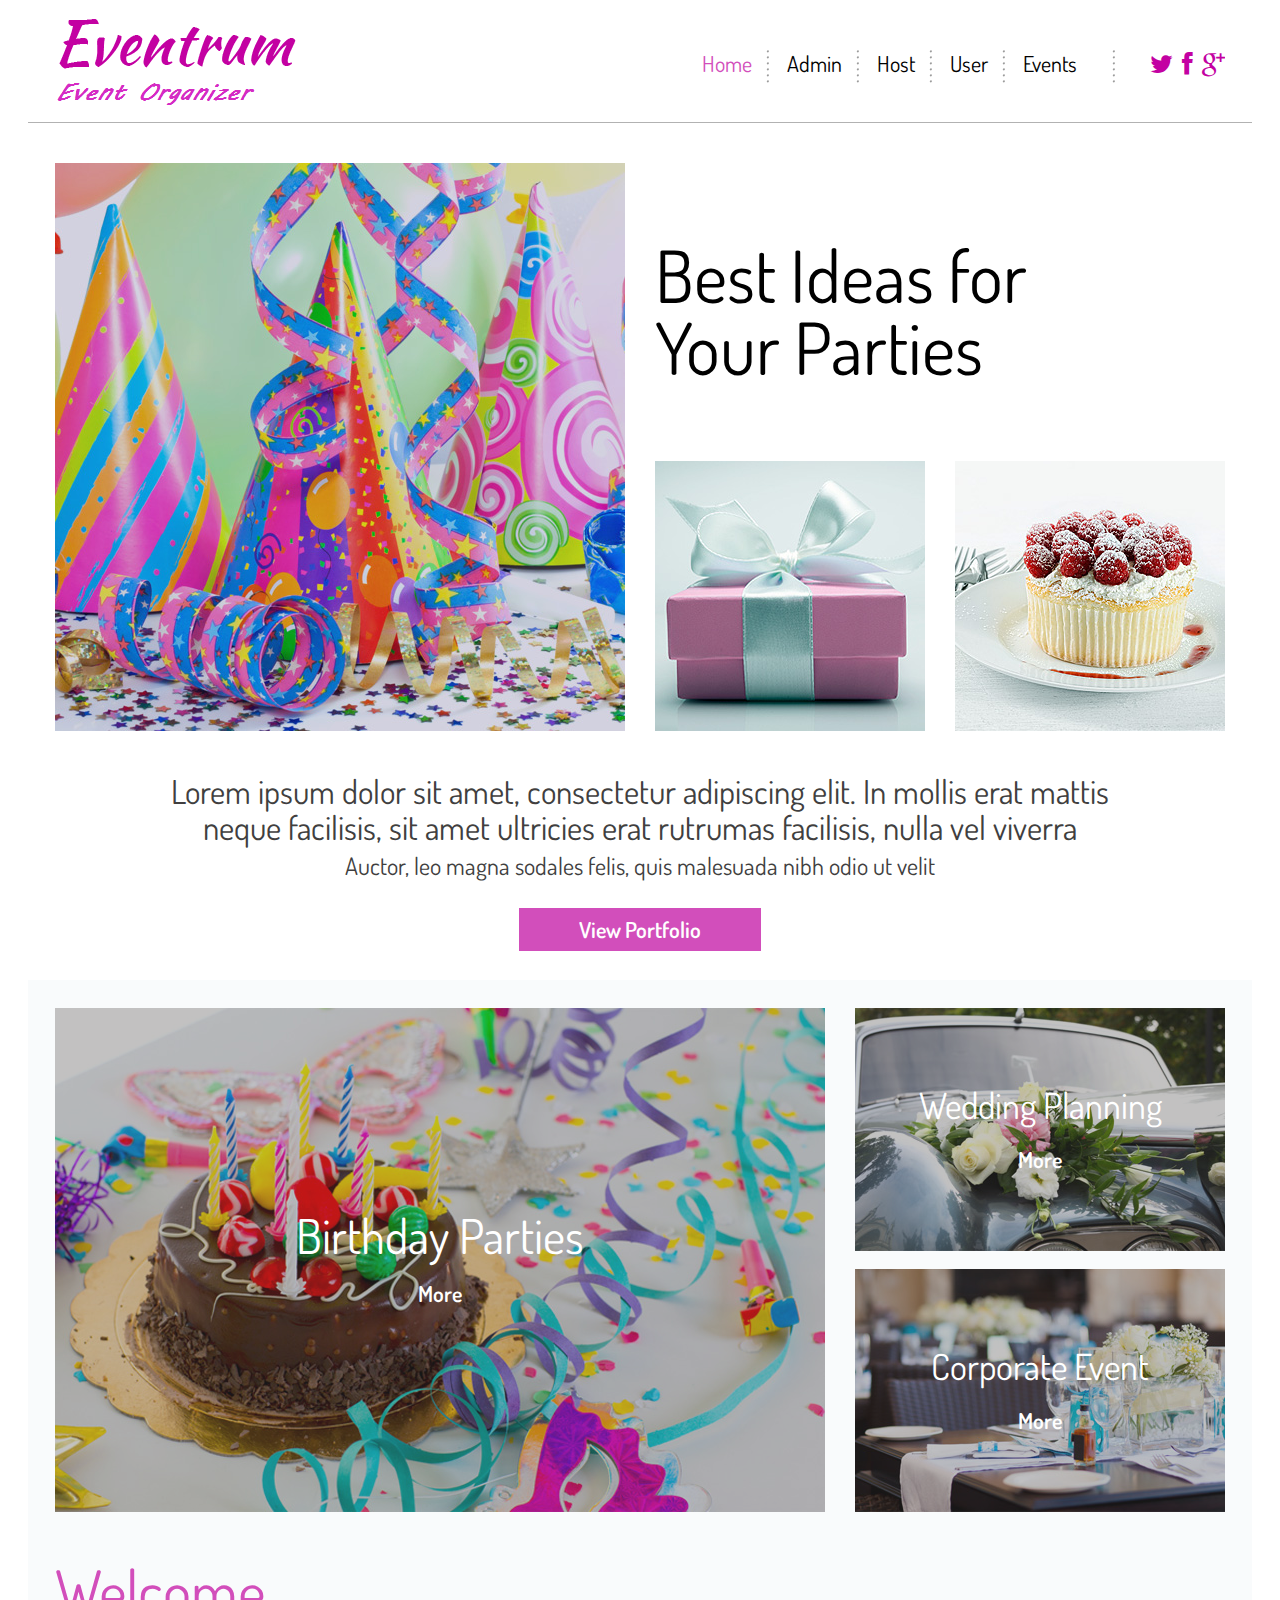
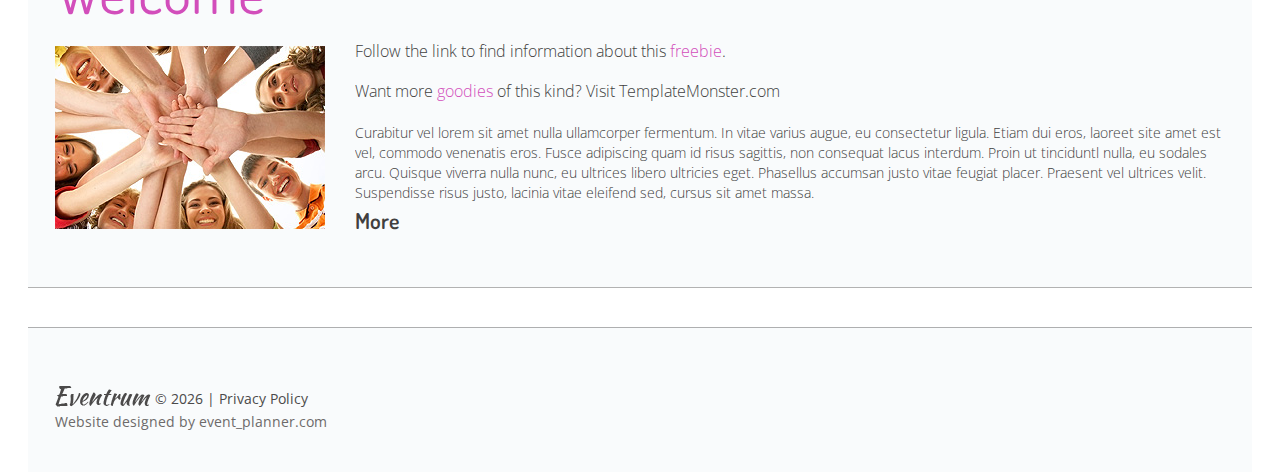
<file: Event_Organizer/WebContent/index.html>
<!DOCTYPE html>
<html lang="en">
<head>
<title>Home</title>
<meta charset="utf-8">
<meta name = "format-detection" content = "telephone=no" />
<link rel="icon" href="images/favicon.ico">
<link rel="shortcut icon" href="images/favicon.ico" />
<link rel="stylesheet" href="css/touchTouch.css">
<link rel="stylesheet" href="css/style.css">
<script src="js/jquery.js"></script>
<script src="js/jquery-migrate-1.1.1.js"></script>
<script src="js/jquery.easing.1.3.js"></script>
<script src="js/script.js"></script> 
<script src="js/superfish.js"></script>
<script src="js/jquery.equalheights.js"></script>
<script src="js/jquery.mobilemenu.js"></script>
<script src="js/tmStickUp.js"></script>
<script src="js/jquery.ui.totop.js"></script>
<script src="js/touchTouch.jquery.js"></script>
<script src="js/jquery.shuffle-images.js"></script>

<script>
  $(window).load(function(){
    $().UItoTop({ easingType: 'easeOutQuart' });
    $('.gallery .info').touchTouch();
  }); 

   $(document).ready(function(){
       $(".shuffle-me").shuffleImages({
         target: ".images > img"
       });
    });
</script>

</head>

<body class="page1" id="top">
  <div class="main">
<!--==============================
              header
=================================-->
<header>
  <div class="container">
    <div class="row">
      <div class="grid_12">
        <h1>
          <a href="index.html">
            <img src="images/logo.png" alt="Logo alt">
          </a>
        </h1>
        <div class="socials">
          <a href="#" class="fa fa-twitter"></a>
          <a href="#" class="fa fa-facebook"></a>
          <a href="#" class="fa fa-google-plus"></a>
        </div>
        <div class="navigation ">
         <nav>
            <ul class="sf-menu">
             <li  class="current"><a href="index.html">Home</a></li>
             <li><a href="Admin-login.jsp">Admin</a></li>
             <li><a href="Host-login.jsp">Host</a></li>
             <li><a href="User-login.jsp">User</a></li>
             <li><a href="Events.jsp">Events</a></li>
            
           </ul>
          </nav>
          <div class="clear"></div>
        </div>       
      </div>
    </div>
  </div>
</header>
<!--=====================
          Content
======================-->
<section id="content"><div class="ic">@ event_planner.com - , 2019!</div>
  <div class="container">
    <div class="row">
      <div class="page1_block">
        <div class="grid_6">
          <img src="images/page1_img1.jpg" alt="">
        </div>
        <div class="grid_6">
          <h2>Best Ideas for <br> Your Parties</h2>
          <div class="row">
            <div class="grid_3">
              <img src="images/page1_img2.jpg" alt="">
            </div>
            <div class="grid_3">
              <img src="images/page1_img3.jpg" alt="">
            </div>
          </div>
        </div>
      </div>
      <div class="clear"></div>
      <div class="grid_10 preffix_1">
        <div class="block1">
          <div class="block1_title">
            Lorem ipsum dolor sit amet, consectetur adipiscing elit. In mollis erat mattis neque facilisis, sit amet ultricies erat rutrumas facilisis, nulla vel viverra 
            <span>Auctor, leo magna sodales felis, quis malesuada nibh odio ut velit</span>
          </div>
          <a href="#" class="btn">View Portfolio</a>
        </div>
      </div>
      
    </div>
  </div>
  <div class="shuffle-group">
    <div class="container">
      <div class="row">
        <div class="grid_8">
           <div data-si-mousemove-trigger="100" class="shuffle-me">
            <a href="#" class="info"><div class="shuffle_title">Birthday Parties <span>More</span></div></a>
            <div class="images">
              <img src="images/page1_img4.jpg" alt="">
              <img src="images/shuffle_1.jpg" alt="">
              <img src="images/shuffle_2.jpg" alt="">
            </div></div>
        </div>
        <div class="grid_4">
           <div data-si-mousemove-trigger="100" class="shuffle-me shuff__1">
            <a href="#" class="info"><div class="shuffle_title">Wedding Planning <span>More</span></div></a>
            <div class="images">
              <img src="images/page1_img5.jpg" alt="">
              <img src="images/shuffle_3.jpg" alt="">
              <img src="images/shuffle_4.jpg" alt="">
            </div></div>
             <div data-si-mousemove-trigger="100" class="shuffle-me shuff__1">
            <a href="#" class="info"><div class="shuffle_title">Corporate Event <span>More</span></div></a>
            <div class="images">
              <img src="images/page1_img6.jpg" alt="">
              <img src="images/shuffle_5.jpg" alt="">
              <img src="images/shuffle_6.jpg" alt="">
            </div></div>
        </div>
        <div class="grid_12">
          <h3>Welcome</h3>
          <img src="images/page1_img7.jpg" alt="" class="img_inner fleft">
          <div class="extra_wrapper">
            <p class="text1">Follow the link to find information about this <a href="http://blog.templatemonster.com/free-website-templates/" class="color1"  rel="nofollow">freebie</a>. </p>
            <p class="text1 offset__1">Want more <a href="http://www.templatemonster.com/category/event-planner-wordpress-themes/" rel="nofollow" class="color1">goodies</a> of this kind? Visit TemplateMonster.com</p>
            Curabitur vel lorem sit amet nulla ullamcorper fermentum. In vitae varius augue, eu consectetur ligula. Etiam dui eros, laoreet site amet est vel, commodo venenatis eros. Fusce adipiscing quam id risus sagittis, non consequat lacus interdum. Proin ut tinciduntl nulla, eu sodales arcu. Quisque viverra nulla nunc, eu ultrices libero ultricies eget. Phasellus accumsan justo vitae feugiat  placer. Praesent vel ultrices velit. Suspendisse risus justo, lacinia vitae eleifend sed, cursus sit amet massa. <br> <a href="#" class="link1">More</a>
          </div>
        </div>
      </div>
    </div>
  </div>  
 </section>

<!--==============================
              footer
=================================-->
<footer id="footer">
  <div class="container">
    <div class="row">
      <div class="grid_12"> 
        <div class="copyright"><a href="#" class="f_logo"><img src="images/f_logo.png" alt=""></a> &copy; <span id="copyright-year"></span> | <a href="#">Privacy Policy</a>
          <div class="sub_copyright">
            Website designed by <a href="" rel="nofollow">event_planner.com</a>
          </div>
        </div>
      </div>
    </div>

  </div>  
</footer>
<a href="#" id="toTop" class="fa fa-chevron-up"></a>
</div>
</body>

</html>
</file>
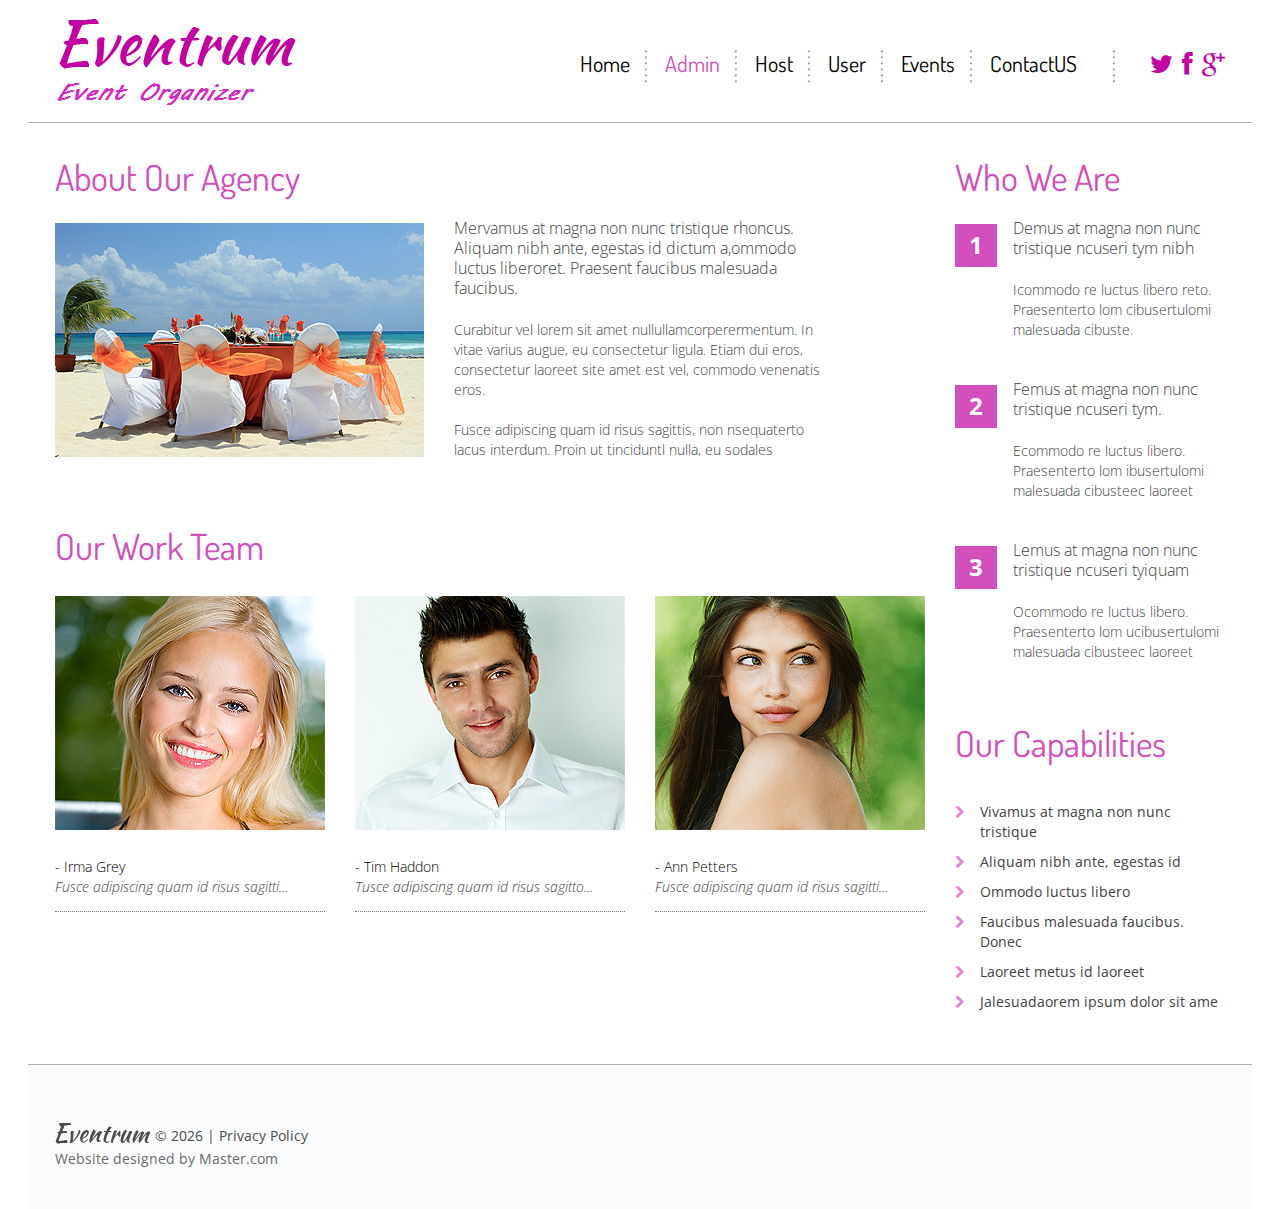
<file: Event_Organizer/WebContent/about.html>
<!DOCTYPE html>
<html lang="en">
<head>
<title>About</title>
<meta charset="utf-8">
<meta name = "format-detection" content = "telephone=no" />
<link rel="icon" href="images/favicon.ico">
<link rel="shortcut icon" href="images/favicon.ico" />
<link rel="stylesheet" href="css/style.css">
<script src="js/jquery.js"></script>
<script src="js/jquery-migrate-1.1.1.js"></script>
<script src="js/jquery.easing.1.3.js"></script>
<script src="js/script.js"></script> 
<script src="js/superfish.js"></script>
<script src="js/jquery.equalheights.js"></script>
<script src="js/jquery.mobilemenu.js"></script>
<script src="js/tmStickUp.js"></script>
<script src="js/jquery.ui.totop.js"></script>

<script>
  $(window).load(function(){
    $().UItoTop({ easingType: 'easeOutQuart' });
  }); 
</script>

</head>

<body>
  <div class="main">
<!--==============================
              header
=================================-->
<header>
  <div class="container">
    <div class="row">
      <div class="grid_12">
        <h1>
          <a href="index.html">
            <img src="images/logo.png" alt="Logo alt">
          </a>
        </h1>
        <div class="socials">
          <a href="#" class="fa fa-twitter"></a>
          <a href="#" class="fa fa-facebook"></a>
          <a href="#" class="fa fa-google-plus"></a>
        </div>
        <div class="navigation ">
          <nav>
            <ul class="sf-menu">
             <li><a href="index.html">Home</a></li>
             <li class="current"><a href="Admin-login.jsp">Admin</a></li>
             <li><a href="Host-login.jsp">Host</a></li>
             <li><a href="User-login.jsp">User</a></li>
             <li><a href="Events.jsp">Events</a></li>
              <li><a href="contacts.html">ContactUS</a></li>
           </ul>
          </nav>
          <div class="clear"></div>
        </div>       
      </div>
    </div>
  </div>
</header>
<!--=====================
          Content
======================-->
<section id="content"><div class="ic">More Website Templates @ Master.com - July 14, 2014!</div>
  <div class="container">
    <div class="row">
      <div class="grid_9">
        <h4>About Our Agency</h4>
        <div class="row">
          <div class="grid_8">
            <img src="images/page2_img.jpg" alt="" class="img_inner fleft">
            <div class="extra_wrapper">
              <p class="text1 offset__1">Mervamus at magna non nunc tristique rhoncus. Aliquam nibh ante, egestas id dictum a,ommodo luctus liberoret. Praesent faucibus malesuada faucibus. </p>
              <p>Curabitur vel lorem sit amet nullullamcorperermentum. In vitae varius augue, eu consectetur ligula. Etiam dui eros, consectetur laoreet site amet est vel, commodo venenatis eros. </p>
              Fusce adipiscing quam id risus sagittis, non nsequaterto lacus interdum. Proin ut tinciduntl nulla, eu sodales 
            </div>
            <div class="clear"></div>
          </div>
        </div>
        <h4 class="head__1">Our Work Team</h4>
        <div class="row">
          <div class="grid_3">
            <div class="block2">
              <div class="maxheight">
                <img src="images/page2_img1.jpg" alt="" class="img_inner">
                <div class="color2">- Irma Grey</div>
                <em class="italic">Fusce adipiscing quam id risus sagitti...</em>
              </div>
            </div>
          </div>
          <div class="grid_3">
            <div class="block2">
              <div class="maxheight">
                <img src="images/page2_img2.jpg" alt="" class="img_inner">
                <div class="color2">- Tim Haddon</div>
                <em class="italic">Tusce adipiscing quam id risus sagitto...</em>
              </div>
            </div>
          </div>
          <div class="grid_3">
            <div class="block2">
              <div class="maxheight">
                <img src="images/page2_img3.jpg" alt="" class="img_inner">
                <div class="color2">- Ann Petters</div>
                <em class="italic">Fusce adipiscing quam id risus sagitti...</em>
              </div>
            </div>
          </div>
        </div>
      </div>
      <div class="grid_3">
        <h4>Who We Are</h4>
        <ul class="list">
          <li>
            <div class="count">1</div>
            <div class="extra_wrapper">
            <p class="text1 offset__1"><a href="#">Demus at magna non nunc tristique ncuseri tym nibh </a></p>
            Icommodo re luctus libero reto. Praesenterto lom cibusertulomi malesuada cibuste. </div>
          </li>
          <li>
            <div class="count">2</div>
            <div class="extra_wrapper">
            <p class="text1 offset__1"><a href="#">Femus at magna non nunc tristique ncuseri tym. </a></p>
            Ecommodo re luctus libero. Praesenterto lom ibusertulomi malesuada cibusteec laoreet </div>
          </li>
          <li>
            <div class="count">3</div>
            <div class="extra_wrapper">
            <p class="text1 offset__1"><a href="#">Lemus at magna non nunc tristique ncuseri tyiquam  </a></p>
            Ocommodo re luctus libero. Praesenterto lom ucibusertulomi malesuada cibusteec laoreet </div>
          </li>
        </ul>
        <h4>Our Capabilities</h4>
        <ul class="list1">
          <li><a href="#">Vivamus at magna non nunc tristique </a></li>
          <li><a href="#">Aliquam nibh ante, egestas id</a></li>
          <li><a href="#">Ommodo luctus libero</a></li>
          <li><a href="#">Faucibus malesuada faucibus. Donec </a></li>
          <li><a href="#">Laoreet metus id laoreet</a></li>
          <li><a href="#">Jalesuadaorem ipsum dolor sit ame</a></li>
        </ul>
      </div>
    </div>
  </div>
</section>

<!--==============================
              footer
=================================-->
<footer id="footer">
  <div class="container">
    <div class="row">
      <div class="grid_12"> 
        <div class="copyright"><a href="#" class="f_logo"><img src="images/f_logo.png" alt=""></a> &copy; <span id="copyright-year"></span> | <a href="#">Privacy Policy</a>
          <div class="sub_copyright">
            Website designed by <a href="" rel="nofollow">Master.com</a>
          </div>
        </div>
      </div>
    </div>

  </div>  
</footer>
<a href="#" id="toTop" class="fa fa-chevron-up"></a>
</div>
</body>

</html>
</file>
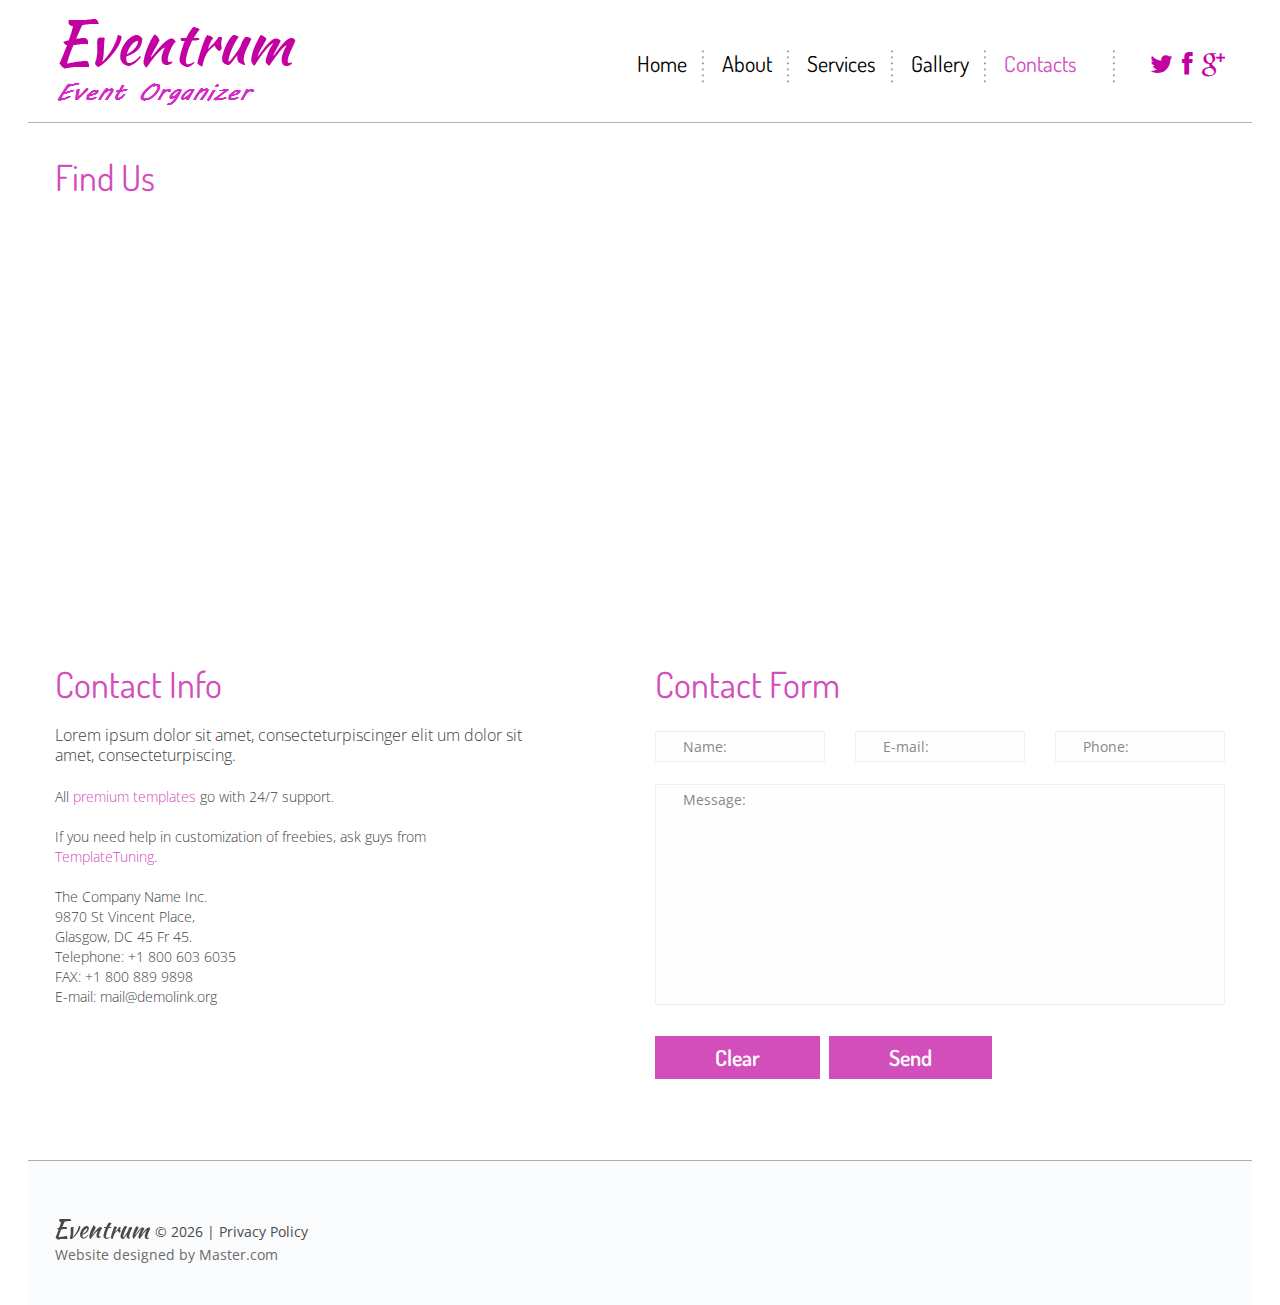
<file: Event_Organizer/WebContent/contacts.html>
<!DOCTYPE html>
<html lang="en">
<head>
<title>Contacts</title>
<meta charset="utf-8">
<meta name = "format-detection" content = "telephone=no" />
<link rel="icon" href="images/favicon.ico">
<link rel="shortcut icon" href="images/favicon.ico" />
<link rel="stylesheet" href="css/contact-form.css">
<link rel="stylesheet" href="css/style.css">
<script src="js/jquery.js"></script>
<script src="js/jquery-migrate-1.1.1.js"></script>
<script src="js/jquery.easing.1.3.js"></script>
<script src="js/script.js"></script> 
<script src="js/superfish.js"></script>
<script src="js/jquery.equalheights.js"></script>
<script src="js/jquery.mobilemenu.js"></script>
<script src="js/tmStickUp.js"></script>
<script src="js/TMForm.js"></script>
<script src="js/modal.js"></script>
<script src="js/jquery.ui.totop.js"></script>
<script>
  $(window).load(function(){
    $().UItoTop({ easingType: 'easeOutQuart' });
  }); 
</script>

</head>

<body>
  <div class="main">
<!--==============================
              header
=================================-->
<header>
  <div class="container">
    <div class="row">
      <div class="grid_12">
        <h1>
          <a href="index.html">
            <img src="images/logo.png" alt="Logo alt">
          </a>
        </h1>
        <div class="socials">
          <a href="#" class="fa fa-twitter"></a>
          <a href="#" class="fa fa-facebook"></a>
          <a href="#" class="fa fa-google-plus"></a>
        </div>
        <div class="navigation ">
          <nav>
            <ul class="sf-menu">
             <li><a href="index.html">Home</a></li>
             <li><a href="about.html">About</a></li>
             <li><a href="services.html">Services</a></li>
             <li><a href="gallery.html">Gallery</a></li>
             <li class="current"><a href="contacts.html">Contacts</a></li>
           </ul>
          </nav>
          <div class="clear"></div>
        </div>       
      </div>
    </div>
  </div>
</header>
<!--=====================
          Content
======================-->
<section id="content"><div class="ic">More Website Templates @ TemplateMonster.com - July 14, 2014!</div>
  <div class="container">
    <div class="row">
      <div class="grid_12">
        <h4>Find Us</h4>
        <div class="map">
          <figure class="">
            <iframe src="https://www.google.com/maps/embed?pb=!1m14!1m12!1m3!1d24214.807650104907!2d-73.94846048422478!3d40.65521573400813!2m3!1f0!2f0!3f0!3m2!1i1024!2i768!4f13.1!5e0!3m2!1sen!2sus!4v1395650655094" style="border:0"></iframe>
          </figure>
        </div>
      </div>
      <div class="clear"></div>
      <div class="grid_5">
        <h4>Contact Info</h4>
        <p class="text1 offset__1">Lorem ipsum dolor sit amet, consecteturpiscinger elit um dolor sit amet, consecteturpiscing.</p>
        <p>All <a href="http://www.templatemonster.com/" class="color1" rel="nofollow">premium templates</a> go with 24/7 support. </p>
        <p>If you need help in customization of freebies, ask guys from <a href="http://www.templatetuning.com/" class="color1" rel="nofollow">TemplateTuning</a>.</p>
        The Company Name Inc. <br>
        9870 St Vincent Place,<br>
        Glasgow, DC 45 Fr 45.<br>
        Telephone: +1 800 603 6035<br>
        FAX: +1 800 889 9898<br>
        E-mail: <a href="#">mail@demolink.org</a>
      </div>
      <div class="grid_6 preffix_1">
        <h4>Contact Form</h4>
        <form id="contact-form">
          <div class="contact-form-loader"></div>
          <fieldset>
            <label class="name">
              <input type="text" name="name" placeholder="Name:" value="" data-constraints="@Required @JustLetters"  />
              <span class="empty-message">*This field is required.</span>
              <span class="error-message">*This is not a valid name.</span>
            </label>
           
            <label class="email">
              <input type="text" name="email" placeholder="E-mail:" value="" data-constraints="@Required @Email" />
              <span class="empty-message">*This field is required.</span>
              <span class="error-message">*This is not a valid email.</span>
            </label>
            <label class="phone">
              <input type="text" name="phone" placeholder="Phone:" value="" data-constraints="@Required @JustNumbers" />
              <span class="empty-message">*This field is required.</span>
              <span class="error-message">*This is not a valid phone.</span>
            </label>
           
            <label class="message">
              <textarea name="message" placeholder="Message:" data-constraints='@Required @Length(min=20,max=999999)'></textarea>
              <span class="empty-message">*This field is required.</span>
              <span class="error-message">*The message is too short.</span>
            </label>
            <div>
              <a href="#" class="btn" data-type="reset">Clear</a>
              <a href="#" class="btn" data-type="submit">Send</a>
            </div>
          </fieldset> 
          <div class="modal fade response-message">
            <div class="modal-dialog">
              <div class="modal-content">
                <div class="modal-header">
                  <button type="button" class="close" data-dismiss="modal" aria-hidden="true">&times;</button>
                  <h4 class="modal-title">Modal title</h4>
                </div>
                <div class="modal-body">
                  You message has been sent! We will be in touch soon.
                </div>      
              </div>
            </div>
          </div>
        </form>
      </div>
    </div>
  </div>
</section>

<!--==============================
              footer
=================================-->
<footer id="footer">
  <div class="container">
    <div class="row">
      <div class="grid_12"> 
        <div class="copyright"><a href="#" class="f_logo"><img src="images/f_logo.png" alt=""></a> &copy; <span id="copyright-year"></span> | <a href="#">Privacy Policy</a>
          <div class="sub_copyright">
            Website designed by <a href="" rel="nofollow">Master.com</a>
          </div>
        </div>
      </div>
    </div>

  </div>  
</footer>
<a href="#" id="toTop" class="fa fa-chevron-up"></a>
</div>
</body>

</html>
</file>
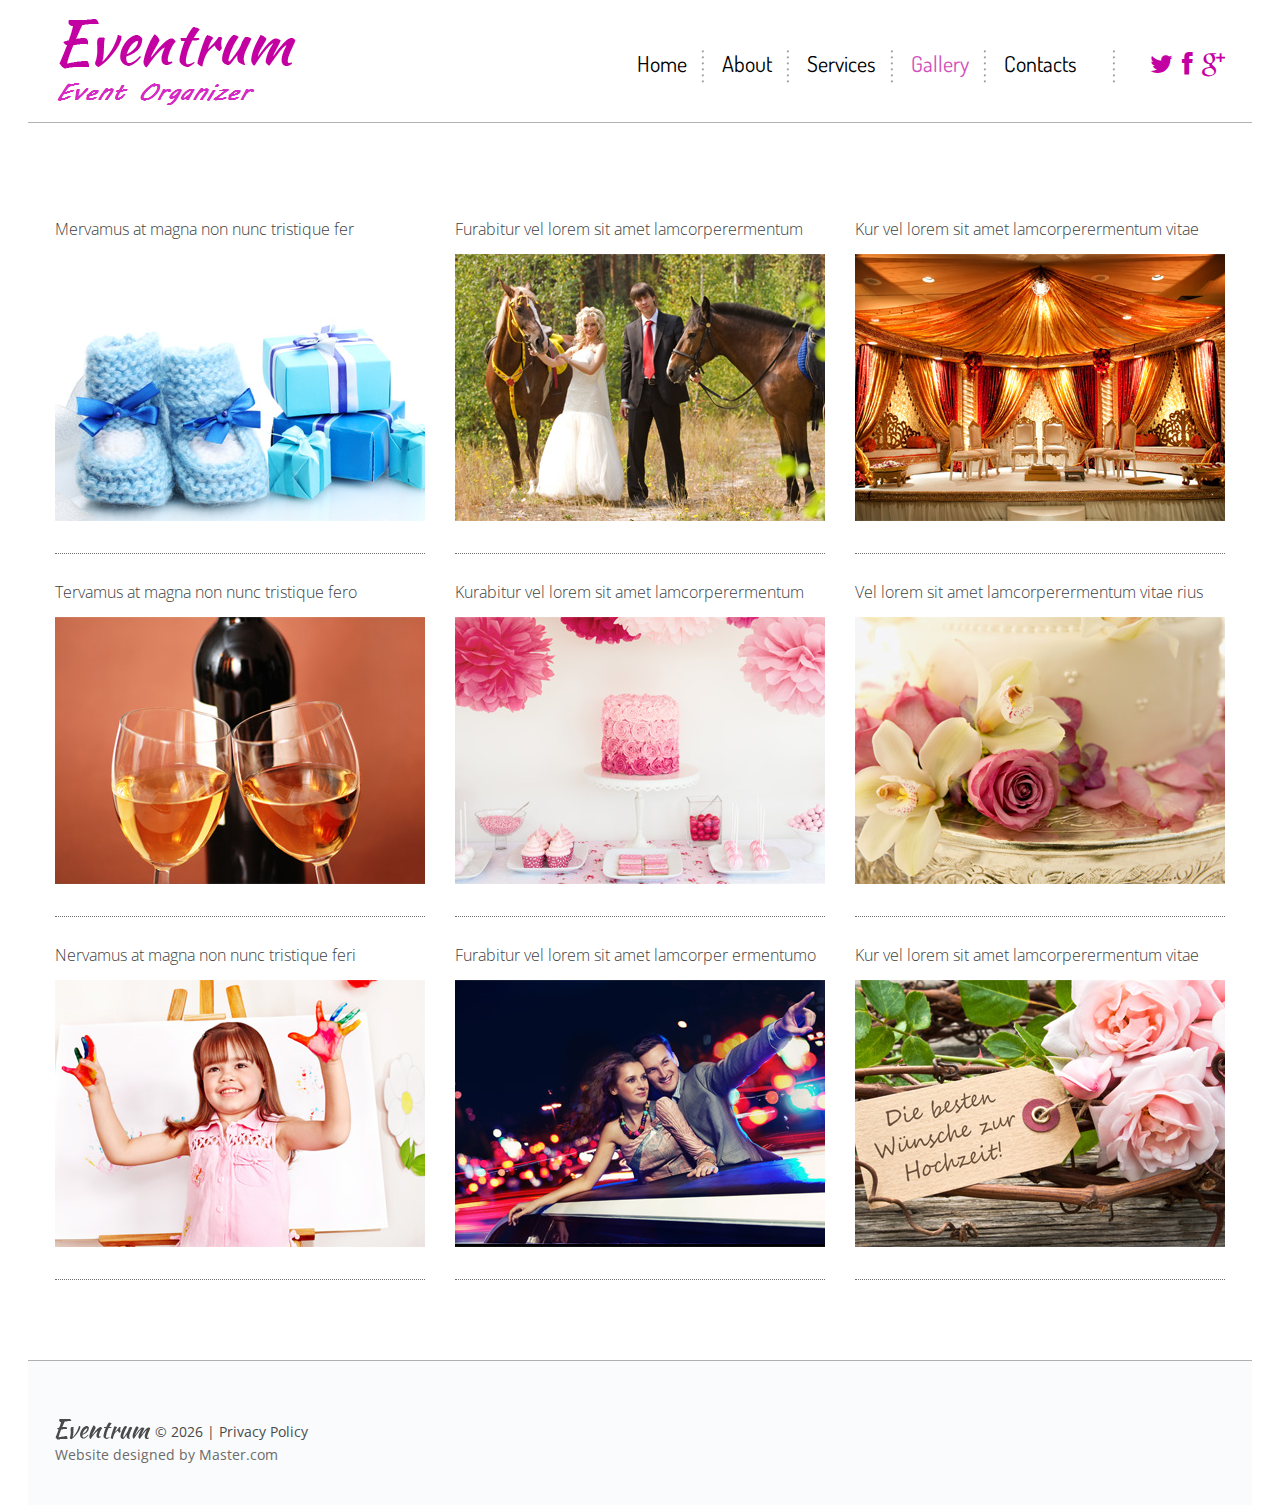
<file: Event_Organizer/WebContent/gallery.html>
<!DOCTYPE html>
<html lang="en">
<head>
<title>Gallery</title>
<meta charset="utf-8">
<meta name = "format-detection" content = "telephone=no" />
<link rel="icon" href="images/favicon.ico">
<link rel="shortcut icon" href="images/favicon.ico" />
<link rel="stylesheet" href="css/touchTouch.css">
<link rel="stylesheet" href="css/style.css">
<script src="js/jquery.js"></script>
<script src="js/jquery-migrate-1.1.1.js"></script>
<script src="js/jquery.easing.1.3.js"></script>
<script src="js/script.js"></script> 
<script src="js/superfish.js"></script>
<script src="js/jquery.equalheights.js"></script>
<script src="js/jquery.mobilemenu.js"></script>
<script src="js/tmStickUp.js"></script>
<script src="js/jquery.ui.totop.js"></script>
<script src="js/touchTouch.jquery.js"></script>
<script>
  $(window).load(function(){
    $().UItoTop({ easingType: 'easeOutQuart' });
    $('.gallery1 .gall_item').touchTouch();
  }); 
</script>

</head>

<body>
  <div class="main">
<!--==============================
              header
=================================-->
<header>
  <div class="container">
    <div class="row">
      <div class="grid_12">
        <h1>
          <a href="index.html">
            <img src="images/logo.png" alt="Logo alt">
          </a>
        </h1>
        <div class="socials">
          <a href="#" class="fa fa-twitter"></a>
          <a href="#" class="fa fa-facebook"></a>
          <a href="#" class="fa fa-google-plus"></a>
        </div>
        <div class="navigation ">
          <nav>
            <ul class="sf-menu">
             <li><a href="index.html">Home</a></li>
             <li><a href="about.html">About</a></li>
             <li><a href="services.html">Services</a></li>
             <li class="current"><a href="gallery.html">Gallery</a></li>
             <li><a href="contacts.html">Contacts</a></li>
           </ul>
          </nav>
          <div class="clear"></div>
        </div>       
      </div>
    </div>
  </div>
</header>
<!--=====================
          Content
======================-->
<section id="content" class="gallery1"><div class="ic">More Website Templates @ TemplateMonster.com - July 14, 2014!</div>
  <div class="container">
    <div class="row">
      <div class="grid_4">
        <div class="block2">
          <div class="maxheight"><a href="#" class="text1">Mervamus at magna non nunc tristique fer
</a><a href="images/big1.jpg" class="gall_item"><img src="images/page4_img1.jpg" alt=""></a></div>
        </div>
      </div>
      <div class="grid_4">
        <div class="block2">
          <div class="maxheight"><a href="#" class="text1">Furabitur vel lorem sit amet lamcorperermentum </a><a href="images/big2.jpg" class="gall_item"><img src="images/page4_img2.jpg" alt=""></a></div>
        </div>
      </div>
      <div class="grid_4">
        <div class="block2">
          <div class="maxheight"><a href="#" class="text1">Kur vel lorem sit amet lamcorperermentum vitae </a><a href="images/big3.jpg" class="gall_item"><img src="images/page4_img3.jpg" alt=""></a></div>
        </div>
      </div>
      <div class="grid_4">
        <div class="block2">
          <div class="maxheight"><a href="#" class="text1">Tervamus at magna non nunc tristique fero</a><a href="images/big4.jpg" class="gall_item"><img src="images/page4_img4.jpg" alt=""></a></div>
        </div>
      </div>
      <div class="grid_4">
        <div class="block2">
          <div class="maxheight"><a href="#" class="text1">Kurabitur vel lorem sit amet lamcorperermentum </a><a href="images/big5.jpg" class="gall_item"><img src="images/page4_img5.jpg" alt=""></a></div>
        </div>
      </div>
      <div class="grid_4">
        <div class="block2">
          <div class="maxheight"><a href="#" class="text1">Vel lorem sit amet lamcorperermentum vitae rius </a><a href="images/big6.jpg" class="gall_item"><img src="images/page4_img6.jpg" alt=""></a></div>
        </div>
      </div>
      <div class="grid_4">
        <div class="block2">
          <div class="maxheight"><a href="#" class="text1">Nervamus at magna non nunc tristique feri</a><a href="images/big7.jpg" class="gall_item"><img src="images/page4_img7.jpg" alt=""></a></div>
        </div>
      </div>
      <div class="grid_4">
        <div class="block2">
          <div class="maxheight"><a href="#" class="text1">Furabitur vel lorem sit amet lamcorper ermentumo </a><a href="images/big8.jpg" class="gall_item"><img src="images/page4_img8.jpg" alt=""></a></div>
        </div>
      </div>
      <div class="grid_4">
        <div class="block2">
          <div class="maxheight"><a href="#" class="text1">Kur vel lorem sit amet lamcorperermentum vitae </a><a href="images/big9.jpg" class="gall_item"><img src="images/page4_img9.jpg" alt=""></a></div>
        </div>
      </div>
    </div>
  </div>
</section>

<!--==============================
              footer
=================================-->
<footer id="footer">
  <div class="container">
    <div class="row">
      <div class="grid_12"> 
        <div class="copyright"><a href="#" class="f_logo"><img src="images/f_logo.png" alt=""></a> &copy; <span id="copyright-year"></span> | <a href="#">Privacy Policy</a>
          <div class="sub_copyright">
            Website designed by <a href="" rel="nofollow">Master.com</a>
          </div>
        </div>
      </div>
    </div>

  </div>  
</footer>
<a href="#" id="toTop" class="fa fa-chevron-up"></a>
</div>
</body>

</html>
</file>
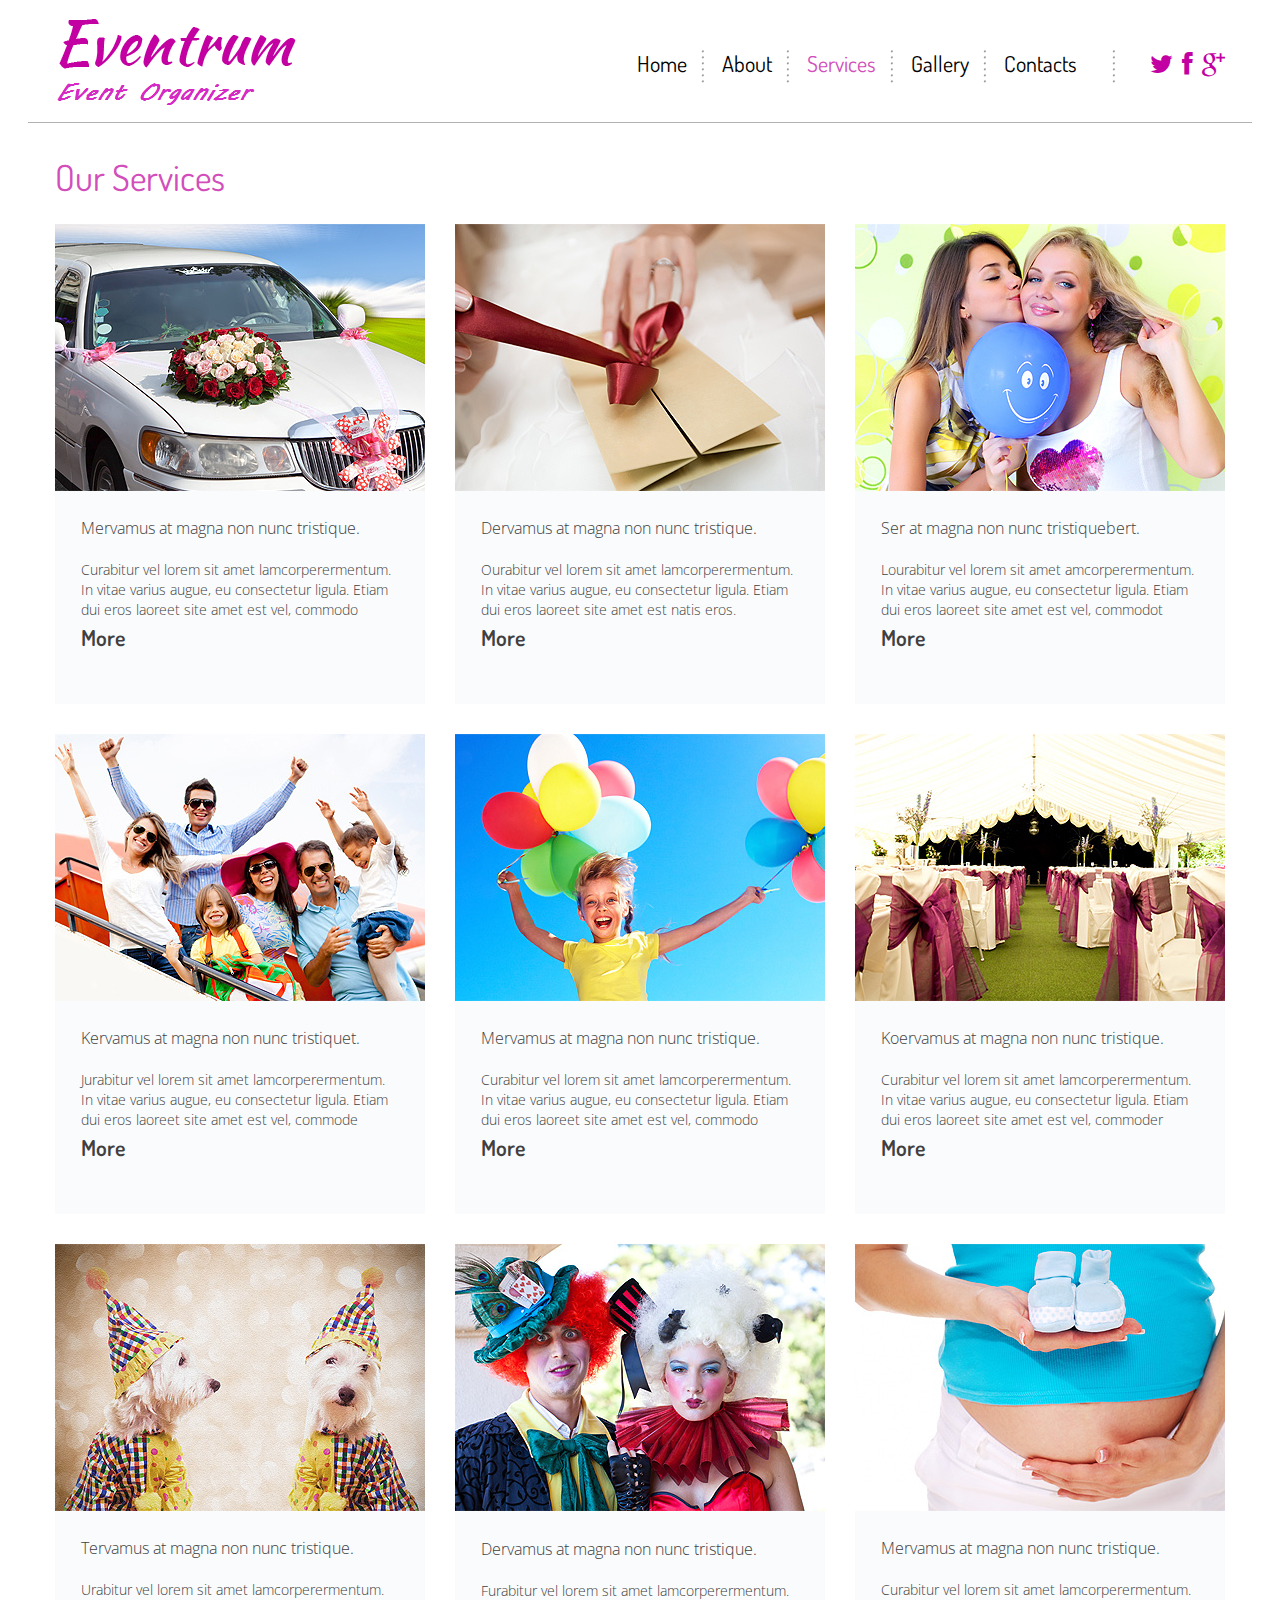
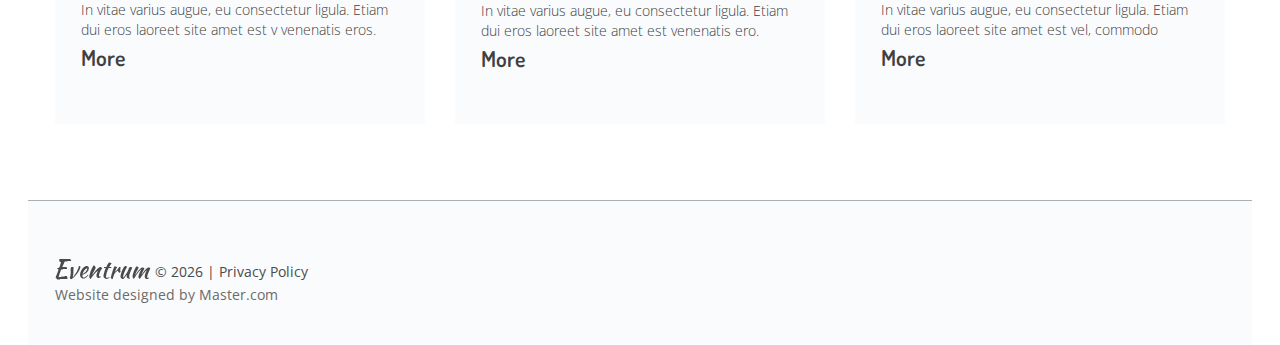
<file: Event_Organizer/WebContent/services.html>
<!DOCTYPE html>
<html lang="en">
<head>
<title>Services</title>
<meta charset="utf-8">
<meta name = "format-detection" content = "telephone=no" />
<link rel="icon" href="images/favicon.ico">
<link rel="shortcut icon" href="images/favicon.ico" />
<link rel="stylesheet" href="css/style.css">
<script src="js/jquery.js"></script>
<script src="js/jquery-migrate-1.1.1.js"></script>
<script src="js/jquery.easing.1.3.js"></script>
<script src="js/script.js"></script> 
<script src="js/superfish.js"></script>
<script src="js/jquery.equalheights.js"></script>
<script src="js/jquery.mobilemenu.js"></script>
<script src="js/tmStickUp.js"></script>
<script src="js/jquery.ui.totop.js"></script>

<script>
  $(window).load(function(){
    $().UItoTop({ easingType: 'easeOutQuart' });
  }); 
</script>

</head>

<body>
  <div class="main">
<!--==============================
              header
=================================-->
<header>
  <div class="container">
    <div class="row">
      <div class="grid_12">
        <h1>
          <a href="index.html">
            <img src="images/logo.png" alt="Logo alt">
          </a>
        </h1>
        <div class="socials">
          <a href="#" class="fa fa-twitter"></a>
          <a href="#" class="fa fa-facebook"></a>
          <a href="#" class="fa fa-google-plus"></a>
        </div>
        <div class="navigation ">
          <nav>
            <ul class="sf-menu">
             <li><a href="index.html">Home</a></li>
             <li><a href="about.html">About</a></li>
             <li class="current"><a href="services.html">Services</a></li>
             <li><a href="gallery.html">Gallery</a></li>
             <li><a href="contacts.html">Contacts</a></li>
           </ul>
          </nav>
          <div class="clear"></div>
        </div>       
      </div>
    </div>
  </div>
</header>
<!--=====================
          Content
======================-->
<section id="content"><div class="ic">More Website Templates @ Master.com - July 14, 2014!</div>
  <div class="container">
    <div class="row">
      <div class="grid_12">
        <h4>Our Services</h4>
      </div>
      <div class="grid_4">
        <div class="box">
          <div class="maxheight">
            <img src="images/page3_img1.jpg" alt="">
            <div class="box_bot">
              <p class="text1 offset__1"><a href="#">Mervamus at magna non nunc tristique. </a></p>Curabitur vel lorem sit amet lamcorperermentum. In vitae varius augue, eu consectetur ligula. Etiam dui eros laoreet site amet est vel, commodo 
              <br>
              <a href="#" class="link1">More</a>
            </div>
          </div>
        </div>
      </div>
      <div class="grid_4">
        <div class="box">
          <div class="maxheight">
            <img src="images/page3_img2.jpg" alt="">
            <div class="box_bot">
              <p class="text1 offset__1"><a href="#">Dervamus at magna non nunc tristique. </a></p>Ourabitur vel lorem sit amet lamcorperermentum. In vitae varius augue, eu consectetur ligula. Etiam dui eros laoreet site amet est natis eros. 
              <br>
              <a href="#" class="link1">More</a>
            </div>
          </div>
        </div>
      </div>
      <div class="grid_4">
        <div class="box">
          <div class="maxheight">
            <img src="images/page3_img3.jpg" alt="">
            <div class="box_bot">
              <p class="text1 offset__1"><a href="#">Ser at magna non nunc tristiquebert. </a></p>Lourabitur vel lorem sit amet amcorperermentum. In vitae varius augue, eu consectetur ligula. Etiam dui eros laoreet site amet est vel, commodot 
              <br>
              <a href="#" class="link1">More</a>
            </div>
          </div>
        </div>
      </div>
      <div class="grid_4">
        <div class="box">
          <div class="maxheight">
            <img src="images/page3_img4.jpg" alt="">
            <div class="box_bot">
              <p class="text1 offset__1"><a href="#">Kervamus at magna non nunc tristiquet. </a></p>Jurabitur vel lorem sit amet lamcorperermentum. In vitae varius augue, eu consectetur ligula. Etiam dui eros laoreet site amet est vel, commode 
              <br>
              <a href="#" class="link1">More</a>
            </div>
          </div>
        </div>
      </div>
      <div class="grid_4">
        <div class="box">
          <div class="maxheight">
            <img src="images/page3_img5.jpg" alt="">
            <div class="box_bot">
              <p class="text1 offset__1"><a href="#">Mervamus at magna non nunc tristique. </a></p>Curabitur vel lorem sit amet lamcorperermentum. In vitae varius augue, eu consectetur ligula. Etiam dui eros laoreet site amet est vel, commodo 
              <br>
              <a href="#" class="link1">More</a>
            </div>
          </div>
        </div>
      </div>
      <div class="grid_4">
        <div class="box">
          <div class="maxheight">
            <img src="images/page3_img6.jpg" alt="">
            <div class="box_bot">
              <p class="text1 offset__1"><a href="#">Koervamus at magna non nunc tristique. </a></p>Curabitur vel lorem sit amet lamcorperermentum. In vitae varius augue, eu consectetur ligula. Etiam dui eros laoreet site amet est vel, commoder 
              <br>
              <a href="#" class="link1">More</a>
            </div>
          </div>
        </div>
      </div>
      <div class="grid_4">
        <div class="box">
          <div class="maxheight">
            <img src="images/page3_img7.jpg" alt="">
            <div class="box_bot">
              <p class="text1 offset__1"><a href="#">Tervamus at magna non nunc tristique. </a></p>Urabitur vel lorem sit amet lamcorperermentum. In vitae varius augue, eu consectetur ligula. Etiam dui eros laoreet site amet est v venenatis eros. 
              <br>
              <a href="#" class="link1">More</a>
            </div>
          </div>
        </div>
      </div>
      <div class="grid_4">
        <div class="box">
          <div class="maxheight">
            <img src="images/page3_img8.jpg" alt="">
            <div class="box_bot">
              <p class="text1 offset__1"><a href="#">Dervamus at magna non nunc tristique. </a></p>Furabitur vel lorem sit amet lamcorperermentum. In vitae varius augue, eu consectetur ligula. Etiam dui eros laoreet site amet est venenatis ero. 
              <br>
              <a href="#" class="link1">More</a>
            </div>
          </div>
        </div>
      </div>
      <div class="grid_4">
        <div class="box">
          <div class="maxheight">
            <img src="images/page3_img9.jpg" alt="">
            <div class="box_bot">
              <p class="text1 offset__1"><a href="#">Mervamus at magna non nunc tristique. </a></p>Curabitur vel lorem sit amet lamcorperermentum. In vitae varius augue, eu consectetur ligula. Etiam dui eros laoreet site amet est vel, commodo 
              <br>
              <a href="#" class="link1">More</a>
            </div>
          </div>
        </div>
      </div>
    </div>
  </div>
</section>

<!--==============================
              footer
=================================-->
<footer id="footer">
  <div class="container">
    <div class="row">
      <div class="grid_12"> 
        <div class="copyright"><a href="#" class="f_logo"><img src="images/f_logo.png" alt=""></a> &copy; <span id="copyright-year"></span> | <a href="#">Privacy Policy</a>
          <div class="sub_copyright">
            Website designed by <a href="" rel="nofollow">Master.com</a>
          </div>
        </div>
      </div>
    </div>

  </div>  
</footer>
<a href="#" id="toTop" class="fa fa-chevron-up"></a>
</div>
</body>

</html>
</file>
<file: Event_Organizer/WebContent/css/touchTouch.css>
/* The gallery overlay */

#galleryOverlay{
	width:100%;
	height:100%;
	position:fixed;
	top:0;
	left:0;
	opacity:0;
	z-index:100000;
	background-color:#222;
	background-color:rgba(0,0,0,0.8);
	overflow:hidden;
	display:none;
	
	-moz-transition:opacity 1s ease;
	-webkit-transition:opacity 1s ease;
	transition:opacity 1s ease;
}

/* This class will trigger the animation */

#galleryOverlay.visible{
	opacity:1;
}

#gallerySlider{
	height:100%;
	
	left:0;
	top:0;
	
	width:100%;
	white-space: nowrap;
	position:absolute;
	
	-moz-transition:left 0.4s ease;
	-webkit-transition:left 0.4s ease;
	transition:left 0.4s ease;
}

#gallerySlider .placeholder{
	background: url("../images/preloader.gif") no-repeat center center;
	height: 100%;
	line-height: 1px;
	text-align: center;
	width:100%;
	display:inline-block;
}

/* The before element moves the
 * image halfway from the top */

#gallerySlider .placeholder:before{
	content: "";
	display: inline-block;
	height: 50%;
	width: 1px;
	margin-right:-1px;
}

#gallerySlider .placeholder img{
	display: inline-block;
	max-height: 80%;
	max-width: 80%;
	width: auto !important;
	vertical-align: middle;
}

#gallerySlider.rightSpring{
	-moz-animation: rightSpring 0.3s;
	-webkit-animation: rightSpring 0.3s;
}

#gallerySlider.leftSpring{
	-moz-animation: leftSpring 0.3s;
	-webkit-animation: leftSpring 0.3s;
}

/* Firefox Keyframe Animations */

@-moz-keyframes rightSpring{
	0%{		margin-left:0px;}
	50%{	margin-left:-30px;}
	100%{	margin-left:0px;}
}

@-moz-keyframes leftSpring{
	0%{		margin-left:0px;}
	50%{	margin-left:30px;}
	100%{	margin-left:0px;}
}

/* Safari and Chrome Keyframe Animations */

@-webkit-keyframes rightSpring{
	0%{		margin-left:0px;}
	50%{	margin-left:-30px;}
	100%{	margin-left:0px;}
}

@-webkit-keyframes leftSpring{
	0%{		margin-left:0px;}
	50%{	margin-left:30px;}
	100%{	margin-left:0px;}
}

/* Arrows */

#prevArrow,#nextArrow{
	border:none;
	text-decoration:none;
	background:url('../images/arrowws.png') no-repeat;
	opacity:0.5;
	cursor:pointer;
	position:absolute;
	width:43px;
	height:58px;
	
	top:50%;
	margin-top:-29px;
	
	-moz-transition:opacity 0.2s ease;
	-webkit-transition:opacity 0.2s ease;
	transition:opacity 0.2s ease;
}

#prevArrow:hover, #nextArrow:hover{
	opacity:1;
}

#prevArrow{
	background-position:left top;
	left:40px;
}

#nextArrow{
	background-position:right top;
	right:40px;
}
</file>
<file: Event_Organizer/WebContent/css/contact-form.css>
/* Contact Form variables
========================================================*/
/* Contact Form Basic Styles 
========================================================*/
#contact-form {
  position: relative;
  padding-top: 6px;
}
#contact-form label {
  position: relative;
  display: inline-block;
  min-height: 53px;
  width: 170px;
  float: left;
  -webkit-box-sizing: border-box;
  -moz-box-sizing: border-box;
  box-sizing: border-box;
}
#contact-form label + label {
  margin-left: 30px;
}
#contact-form label.message {
  float: none;
  margin-left: 0;
  width: 100%;
  position: relative;
}
#contact-form fieldset {
  border: none;
}
/* Contact Form Placeholder Styles 
========================================================*/
#contact-form ._placeholder {
  width: 100% !important;
  position: absolute;
  left: 0;
  top: 0;
  display: block;
  line-height: 20px;
  font-size: 14px;
  font-family: 'Open Sans', sans-serif;
  padding: 6px 28px 5px;
  -webkit-box-sizing: border-box;
  -moz-box-sizing: border-box;
  box-sizing: border-box;
  border-radius: 4px;
  cursor: text;
  color: #878787;
  font-weight: normal;
}
#contact-form ._placeholder.focused {
  opacity: 0.4;
  filter: alpha(opacity=40);
  -webkit-box-shadow: 0px 0px 7px 0px rgba(237, 44, 53, 0.7);
  box-shadow: 0px 0px 7px 0px rgba(237, 44, 53, 0.7);
}
#contact-form ._placeholder.hidden {
  display: none;
}
#contact-form .file ._placeholder {
  display: none;
}
/* Contact Form Input 
========================================================*/
#contact-form input[type='text'] {
  width: 100%;
  border-radius: 4px;
  line-height: 20px;
  font-size: 14px;
  font-family: 'Open Sans', sans-serif;
  padding: 6px 28px 5px;
  outline: none;
  color: #878787;
  background-color: #fefefe;
  height: 31px;
  font-weight: normal;
  border: 1px solid #f1efef;
  -webkit-box-sizing: border-box;
  -moz-box-sizing: border-box;
  box-sizing: border-box;
  margin: 0;
}
/* Contact Form File Input 
========================================================*/
#contact-form .input-group {
  position: relative;
  display: table;
  border-collapse: separate;
  -webkit-box-sizing: border-box;
  -moz-box-sizing: border-box;
  box-sizing: border-box;
}
#contact-form input.form-control[disabled] {
  cursor: not-allowed;
  background-color: #eeeeee;
  opacity: 1;
}
#contact-form input.form-control {
  position: relative;
  z-index: 2;
  float: left;
  width: 100%;
  margin-bottom: 0;
  padding: 6px 12px;
  -webkit-box-shadow: inset 0 1px 1px rgba(0, 0, 0, 0.075);
  box-shadow: inset 0 1px 1px rgba(0, 0, 0, 0.075);
  -webkit-transition: border-color ease-in-out 0.15s, box-shadow ease-in-out 0.15s;
  -moz-transition: border-color ease-in-out 0.15s, box-shadow ease-in-out 0.15s;
  transition: border-color ease-in-out 0.15s, box-shadow ease-in-out 0.15s;
}
#contact-form .input-group-btn:first-child > .btn {
  border-bottom-right-radius: 0;
  border-top-right-radius: 0;
  margin: 0 -1px 0 0;
}
#contact-form .input-group .form-control:last-child {
  border-bottom-left-radius: 0;
  border-top-left-radius: 0;
}
#contact-form .input-group-btn:last-child > .btn {
  border-bottom-left-radius: 0;
  border-top-left-radius: 0;
}
#contact-form .input-group .form-control:first-child {
  border-bottom-right-radius: 0;
  border-top-right-radius: 0;
}
#contact-form input.form-control,
#contact-form .input-group-btn {
  display: table-cell;
  border-collapse: separate;
  float: none !important;
}
#contact-form .input-group-btn label {
  width: auto;
  margin-left: -1px;
}
#contact-form .input-group-btn {
  position: relative;
  font-size: 0;
  white-space: nowrap;
  width: 1%;
  vertical-align: middle;
}
#contact-form .btn {
  margin-top: 26px;
}
#contact-form .btn + .btn {
  margin-left: 5px;
}
#contact-form .btn-default {
  color: #333333;
  background-color: #ffffff;
  border-color: #cccccc;
}
#contact-form .btn-default:hover {
  color: #333333;
  background-color: #ebebeb;
  border-color: #adadad;
}
#contact-form .btn-default:active,
#contact-form .btn-default:focus {
  outline-offset: -2px;
  outline: none;
  -webkit-box-shadow: inset 0 3px 5px rgba(0, 0, 0, 0.125);
  box-shadow: inset 0 3px 5px rgba(0, 0, 0, 0.125);
}
/* Contact Form Textarea 
========================================================*/
#contact-form textarea {
  width: 100%;
  line-height: 20px;
  font-size: 14px;
  font-family: 'Open Sans', sans-serif;
  padding: 6px 28px 5px;
  outline: none;
  border: 1px solid #f1efef;
  -webkit-box-sizing: border-box;
  -moz-box-sizing: border-box;
  box-sizing: border-box;
  resize: none;
  color: #878787;
  height: 221px;
  font-weight: normal;
  background-color: #fefefe;
}
/* Contact Form Error messages
========================================================*/
#contact-form .empty-message,
#contact-form .error-message {
  position: absolute;
  right: 3px;
  bottom: 0px;
  color: red;
  height: 0;
  overflow: hidden;
  font-size: 11px;
  -webkit-transition: 0.3s ease-in height;
  transition: 0.3s ease-in height;
  z-index: 99;
}
#contact-form .invalid .error-message,
#contact-form .empty .empty-message {
  height: 20px;
}
/* Contact Form Processing Box
========================================================*/
#contact-form .contact-form-loader {
  position: absolute;
  z-index: -1;
  width: 100%;
  height: 100%;
  overflow: hidden;
  top: 0;
  left: 0;
  right: 0;
  bottom: 0;
  background: rgba(255, 255, 255, 0.9);
  background-image: url('../images/form-loader.gif');
  background-repeat: no-repeat;
  background-position: 50% 50%;
  opacity: 0;
}
#contact-form.processing .contact-form-loader {
  opacity: 1;
  z-index: 99;
  -webkit-transition: all 0.3s ease-in;
  transition: all 0.3s ease-in;
}
/* Contact Form Modal 
========================================================*/
.modal-open {
  overflow: hidden;
}
#contact-form .modal {
  display: none;
  overflow: auto;
  overflow-y: scroll;
  position: fixed;
  top: 0;
  right: 0;
  bottom: 0;
  left: 0;
  z-index: 1050;
  -webkit-overflow-scrolling: touch;
  outline: 0;
  font-family: 'Open Sans', sans-serif;
  font-size: 13px;
}
#contact-form .modal h4 {
  font-size: 24px;
  padding: 0;
  margin: 0;
}
.modal.fade .modal-dialog {
  -webkit-transform: translate(0, -25%);
  -ms-transform: translate(0, -25%);
  transform: translate(0, -25%);
  -webkit-transition: -webkit-transform 0.3s ease-out;
  -moz-transition: -moz-transform 0.3s ease-out;
  -o-transition: -o-transform 0.3s ease-out;
  transition: transform 0.3s ease-out;
}
.modal.in .modal-dialog {
  -webkit-transform: translate(0, 0);
  -ms-transform: translate(0, 0);
  transform: translate(0, 0);
}
.modal-content {
  position: relative;
  background-color: #ffffff;
  border: 1px solid #999999;
  border: 1px solid rgba(0, 0, 0, 0.2);
  border-radius: 6px;
  -webkit-box-shadow: 0 3px 9px rgba(0, 0, 0, 0.5);
  box-shadow: 0 3px 9px rgba(0, 0, 0, 0.5);
  background-clip: padding-box;
  outline: none;
}
.modal-backdrop {
  position: fixed;
  top: 0;
  right: 0;
  bottom: 0;
  left: 0;
  z-index: 1040;
  background-color: #000000;
}
.modal-backdrop.fade {
  opacity: 0;
  filter: alpha(opacity=0);
}
.modal-backdrop.in {
  opacity: 0.5;
  filter: alpha(opacity=50);
}
.modal-header {
  padding: 15px;
  border-bottom: 1px solid #e5e5e5;
  min-height: 16.42857143px;
}
.modal-header .close {
  margin-top: -2px;
  position: relative;
  z-index: 10;
}
.modal-title {
  margin: 0;
  line-height: 1.42857143;
}
.modal-body {
  position: relative;
  padding: 20px;
}
.modal-dialog {
  width: 600px;
  margin: 10px auto;
}
@media only screen and (max-width: 768px) {
  .modal-dialog {
    position: relative;
    width: auto;
    margin: 10px;
  }
}
/* Contact Form Close icon 
========================================================*/
.close {
  float: right;
  font-size: 21px;
  font-weight: bold;
  line-height: 1;
  color: #000000;
  text-shadow: 0 1px 0 #ffffff;
  opacity: 0.2;
  filter: alpha(opacity=20);
}
.close:hover,
.close:focus {
  color: #000000;
  text-decoration: none;
  cursor: pointer;
  opacity: 0.5;
  filter: alpha(opacity=50);
}
button.close {
  padding: 0;
  cursor: pointer;
  background: transparent;
  border: 0;
  -webkit-appearance: none;
}
@media only screen and (max-width: 1199px) {
  #contact-form {
    padding-right: 0;
  }
  #contact-form label {
    width: 100%;
    float: none;
    margin-left: 0 !important;
  }
}
@media only screen and (max-width: 979px) {
  #contact-form label {
    width: 100%;
  }
  #contact-form .btn {
    padding-left: 12px;
    padding-right: 12px;
  }
}
</file>
<file: Event_Organizer/WebContent/css/style.css>
@import '../css/grid.css';
@import '../css/font-awesome.css';
@import url(//fonts.googleapis.com/css?family=Open+Sans:400);
@import url(//fonts.googleapis.com/css?family=Open+Sans:300);
@import url(//fonts.googleapis.com/css?family=Open+Sans:700);
@import url(//fonts.googleapis.com/css?family=Open+Sans:300italic);
@import url(//fonts.googleapis.com/css?family=Dosis:400);
@import url(//fonts.googleapis.com/css?family=Dosis:600);
.navigation {
  margin-top: 31px;
  z-index: 999;
  float: right;
  position: relative;
  font-weight: normal;
  padding: 2px 38px 9px 0;
  background: url(../images/menu_sep.png) right 0 repeat-y;
}
.navigation .sf-menu {
  z-index: 990;
  text-align: center;
  position: relative;
}
.navigation nav {
  position: relative;
  padding: 0;
  font-family: 'Dosis', sans-serif;
}
.select-menu {
  display: none !important;
}
.sf-menu ul {
  position: absolute;
  top: -999px;
  display: none;
}
.sf-menu > li > ul > li {
  float: none;
  position: static;
}
.sf-menu > li {
  display: inline-block;
  position: relative;
  font-size: 22px;
  line-height: 22px;
}
.sf-menu > li > a {
  position: relative;
  color: #000000;
  text-align: center;
}
.sf-menu > li > a.sf-with-ul:after {
  content: '';
  position: absolute;
  width: 5px;
  bottom: 15px;
  left: 50%;
  bottom: -5px;
  pointer-events: none;
  z-index: 999;
  width: 0;
  height: 0;
  border-style: solid;
  border-width: 3px 3px 0 3px;
  border-color: #333 transparent transparent transparent;
}
.sf-menu > li + li {
  margin-left: 32px;
}
.sf-menu > li + li:after {
  position: absolute;
  width: 3px;
  height: 33px;
  background: url(../images/menu_sep.png) right 0 repeat-y;
  content: '';
  left: -21px;
  top: -2px;
}
.sf-menu > li.sfHover > a,
.sf-menu > li.current > a,
.sf-menu > li > a:hover {
  color: #d24ebb;
}
/*================================>> 2 Level <<========================================*/
.sf-menu > li ul {
  z-index: 999;
  position: absolute;
  left: 50%;
  margin-left: -65px;
  width: 131px;
  background-color: #ffffff;
  top: 33px;
  padding: 10px 0 12px;
}
.sf-menu li ul li {
  margin-top: 0;
  position: relative;
  float: none !important;
  text-transform: none;
  text-align: left;
  font: 12px/20px 'Open Sans', sans-serif;
}
.sf-menu li ul li + li {
  margin-top: 5px;
}
.sf-menu li ul li + li + li {
  margin-top: 6px;
}
.sf-menu li ul li a {
  position: relative;
  color: #929292;
  padding: 1px 20px 2px 43px;
  display: block;
}
.sf-menu li ul li a.sf-with-ul:after {
  content: '';
  font-family: 'FontAwesome';
  position: absolute;
  width: 5px;
  right: 15px;
  font-size: 13px;
  line-height: 13px;
  font-weight: normal;
  color: #333;
  bottom: 5px;
  pointer-events: none;
  z-index: 999;
}
.sf-menu li li a:hover,
.sf-menu li.sfHover li.sfHover > a {
  background-color: #d24ebb;
  color: #ffffff;
  box-shadow: none;
}
/*================================>> 3 Level <<========================================*/
.sf-menu > li ul li ul {
  left: 100%;
  top: -10px;
  margin-left: 10px;
  border-top: 0;
}
/*==================================RESPONSIVE LAYOUTS===============================================*/
@media only screen and (max-width: 767px) {
  .navigation {
    float: none !important;
    padding: 10px 0px 10px !important;
    clear: both;
    margin: 0;
    width: auto;
    min-height: 0px;
    background: none;
  }
  .navigation nav {
    border: none !important;
    float: none !important;
    font: 12px/15px Arial, Helvetica, sans-serif;
    text-transform: uppercase;
    color: #927c67;
    margin: 0 auto;
    padding-left: 0 !important;
  }
  .navigation nav ul {
    border: none;
  }
  .sf-menu {
    display: none !important;
    float: none;
  }
  .select-menu {
    font: 12px/15px Arial, Helvetica, sans-serif;
    color: #202020;
    width: 100%;
    margin: 0 auto;
    float: none;
    outline: none;
    display: block !important;
    border: 2px solid #000 ;
  }
}
#stuck_container {
  -webkit-transition: all 0.4s ease;
  -moz-transition: all 0.4s ease;
  -ms-transition: all 0.4s ease;
  -o-transition: all 0.4s ease;
  transition: all 0.4s ease;
  z-index: 999;
  background-color: #fff;
}
#stuck_container .isStuck {
  -webkit-transition: all 0.2s ease;
  -moz-transition: all 0.2s ease;
  -ms-transition: all 0.2s ease;
  -o-transition: all 0.2s ease;
  transition: all 0.2s ease;
}
#stuck_container .isStuck .menuBox {
  margin: 0;
  -webkit-transition: 0.4s ease;
  transition: 0.4s ease;
}
@media only screen and (min-width: 979px) {
  .isStuck {
    background-color: rgba(0, 0, 0, 0.5);
    box-shadow: 0 5px 5px rgba(0, 0, 0, 0.15);
  }
}
@media only screen and (max-width: 979px) {
  #stuck_container {
    position: relative !important;
    box-shadow: none;
  }
  .pseudoStickyBlock {
    height: 0 !important;
  }
}
html {
  width: 100%;
}
a[href^="tel:"] {
  color: inherit;
  text-decoration: none;
}
sss * {
  -webkit-text-size-adjust: none;
}
body {
  position: relative;
  background: #ffffff;
  color: #413f3f;
  font: 300 14px/20px 'Open Sans', sans-serif;
}
.ic {
	border:0;
	float:right;
	background:#fff;
	color:#f00;
	width:50%;
	line-height:10px;
	font-size:10px;
	margin:-220% 0 0 0;
	overflow:hidden;
	padding:0
}
strong {
  font-weight: 700;
}
address {
  font-style: normal;
}
p {
  margin-bottom: 20px;
}
p.offset__1 {
  margin-bottom: 22px;
}
input,
textarea {
  border-radius: 0 !important;
  outline: none !important;
  -webkit-appearance: none;
}
img {
  max-width: 100%;
}
/****Heads****/
h1,
h2,
h3,
h4,
h5,
h6 {
  font-weight: normal;
  color: #d24ebb;
  font-family: 'Dosis', sans-serif;
}
h2 {
  font-size: 72px;
  line-height: 72px;
  color: #000000;
  padding-top: 76px;
  margin-bottom: 78px;
}
h3 {
  font-size: 60px;
  line-height: 72px;
  padding-top: 42px;
  margin-bottom: 15px;
}
h4 {
  font-size: 36px;
  line-height: 40px;
  padding-top: 34px;
  margin-bottom: 21px;
}
h4.head__1 {
  padding-top: 66px;
  margin-bottom: 25px;
}
/****Lists****/
ul {
  padding: 0;
  margin: 0;
  list-style: none;
}
.list {
  margin-bottom: 27px;
}
.list li {
  overflow: hidden;
}
.list li .count {
  margin-top: 6px;
  width: 42px;
  height: 43px;
  text-align: center;
  font-size: 24px;
  line-height: 42px;
  font-weight: bold;
  float: left;
  margin-right: 16px;
  background-color: #d24ebb;
  color: #ffffff;
}
.list li + li {
  margin-top: 39px;
}
.list1 {
  padding-top: 18px;
}
.list1 li {
  padding-left: 25px;
  font-weight: normal;
  position: relative;
}
.list1 li:after {
  content: '';
  font-family: 'FontAwesome';
  color: #e087d1;
  font-size: 14px;
  line-height: 18px;
  position: absolute;
  left: 0;
  top: 1px;
  font-weight: normal;
}
.list1 li + li {
  margin-top: 10px;
}
/****Links****/
a {
  text-decoration: none;
  color: inherit;
  outline: none;
  -webkit-transition: 0.5s ease;
  transition: 0.5s ease;
}
a:hover {
  color: #d24ebb;
}
.btn {
  background-color: #d24ebb;
  color: #ffffff;
  display: inline-block;
  font: 600 22px/36px 'Dosis', sans-serif;
  padding: 3px 60px 4px;
  margin-top: 24px;
  margin-bottom: 29px;
}
.btn:hover {
  background-color: #000;
}
.link1 {
  display: inline-block;
  font: 600 22px/34px 'Dosis', sans-serif;
}
/****classes****/
.mb0 {
  margin-bottom: 0px !important;
}
.m0 {
  margin: 0 !important;
}
.pad0 {
  padding: 0 !important;
}
.img_inner {
  max-width: 100%;
  -webkit-box-sizing: border-box;
  -moz-box-sizing: border-box;
  box-sizing: border-box;
  margin-bottom: 27px;
  margin-top: 5px;
}
.img_inner.fleft {
  float: left;
  width: auto !important;
  margin-right: 30px;
  margin-bottom: 0px;
}
.img_inner.fleft.noresize {
  margin-right: 20px;
  margin-top: 5px;
}
.img_fright {
  position: relative;
  top: -1px;
  float: right;
}
.oh {
  overflow: hidden;
}
.fright {
  float: right !important;
}
.upp {
  text-transform: uppercase;
}
.alright {
  text-align: right;
}
.ta__center {
  text-align: center;
}
.ta__left {
  text-align: left;
}
.td__underline {
  text-decoration: underline;
}
.italic {
  font-style: italic;
}
.wrapper,
.extra_wrapper {
  overflow: hidden;
}
.clear {
  float: none !important;
  clear: both;
}
.oh {
  overflow: hidden;
}
.nowrap {
  white-space: nowrap;
}
.rel {
  position: relative;
}
/*header*/
.main {
  width: 1224px;
  margin: 0 auto;
}
header {
  display: block;
  position: relative;
  z-index: 999;
  padding: 19px 0 14px;
  border-bottom: 1px solid #b2b2b2;
}
header h1 {
  float: left;
  text-align: center;
  z-index: 990;
}
header h1 a {
  overflow: hidden;
  font-size: 0;
  line-height: 0;
  text-indent: -999px;
  -webkit-transition: 0s ease;
  transition: 0s ease;
}
.socials {
  margin-left: 35px;
  overflow: hidden;
  float: right;
  padding-top: 33px;
}
.socials .fa {
  display: block;
  float: left;
  color: #c301a2;
  font-size: 25px;
  line-height: 25px;
}
.socials .fa:hover {
  color: #000000;
}
.socials .fa + .fa {
  margin-left: 9px;
}
/****Content****/
#content {
  padding-bottom: 52px;
}
/****Non suppage set****/
.page1 #content {
  padding-bottom: 39px;
}
.page1 h4 {
  padding-top: 48px;
  margin-bottom: 26px;
}
/****Blocks****/
.page1_block {
  padding-top: 40px;
}
.block1 {
  padding-top: 42px;
  text-align: center;
}
.block1 .block1_title {
  font: 33px/36px 'Dosis', sans-serif;
}
.block1 .block1_title span {
  display: block;
  font-size: 24px;
  padding-top: 3px;
}
.shuffle-group {
  background-color: #f9fbfc;
  padding-top: 28px;
  padding-bottom: 50px;
  border-bottom: 1px solid #b2b2b2;
}
.shuffle-me {
  position: relative;
  background-color: #464545;
}
.shuffle-me.shuff__1 .info .shuffle_title {
  font-size: 36px;
}
.shuffle-me.shuff__1 .info .shuffle_title span {
  position: relative;
  top: -4px;
}
.shuffle-me .info {
  display: block;
}
.shuffle-me .info .shuffle_title {
  z-index: 5;
  position: absolute;
  color: #ffffff;
  text-align: center;
  left: 0;
  right: 0;
  top: 50%;
  margin-top: -43px;
  font: 48px/36px 'Dosis', sans-serif;
}
.shuffle-me .info .shuffle_title span {
  padding-top: 22px;
  font-size: 22px;
  font-weight: 600;
  display: block;
}
.shuffle-me img {
  opacity: 0.67;
  position: relative;
  z-index: 2;
}
.shuffle-me + .shuffle-me {
  margin-top: 18px;
}
.bq1 {
  background-color: #f9fbfc;
  padding: 29px 26px 27px;
}
.bq1 img {
  border-radius: 500px;
  float: left;
  margin-right: 14px;
  margin-top: 3px;
}
.bq1 p {
  font-style: italic;
  margin-bottom: 23px;
}
.bq1 + .bq1 {
  margin-top: 32px;
}
.block2 {
  border-bottom: 1px dotted #716f6f;
}
.block2 em {
  display: block;
  padding-bottom: 14px;
}
.box {
  margin-top: 6px;
  margin-bottom: 24px;
  background-color: #f9fbfc;
}
.box img {
  width: 100%;
}
.box .box_bot {
  padding: 27px 26px 49px;
}
/****Separators****/
/****Gallery****/
.view {
  text-align: center;
  position: relative;
  overflow: hidden;
  margin-bottom: 16px;
  -webkit-transition: 0.5s ease;
  transition: 0.5s ease;
}
.view:hover .mask {
  opacity: 1;
  border-width: 100px;
}
.view:hover a.info {
  opacity: 1;
  -webkit-transform: scale(1);
  -moz-transform: scale(1);
  -ms-transform: scale(1);
  -o-transform: scale(1);
  transform: scale(1);
}
.view img {
  position: relative;
  z-index: 0;
}
.view .mask {
  opacity: 0;
  overflow: visible;
  border: 0px solid rgba(0, 0, 0, 0.7);
  -webkit-box-sizing: border-box;
  -moz-box-sizing: border-box;
  box-sizing: border-box;
  -webkit-transition: 0.4s ease;
  transition: 0.4s ease;
  position: absolute;
  left: 0;
  right: 0;
  top: 0;
  bottom: 0;
  z-index: 5;
}
.view a.info {
  font-size: 20px;
  color: #fff;
  position: absolute;
  top: 50%;
  left: 0;
  right: 0;
  display: block;
  text-align: center;
  margin-top: -10px;
  opacity: 0;
  -webkit-transform: scale(0);
  -moz-transform: scale(0);
  -ms-transform: scale(0);
  -o-transform: scale(0);
  transform: scale(0);
  -webkit-transition: 1.2s ease;
  transition: 1.2s ease;
}
.gallery1 {
  padding-top: 96px;
}
.gallery1 .gall_item {
  margin-top: 15px;
  display: block;
  background: #d24ebb url(../images/magnify.png) center center no-repeat;
}
.gallery1 .gall_item img {
  -webkit-transition: 0.5s ease;
  transition: 0.5s ease;
  width: 100%;
  box-shadow: 0 0 0 #fff;
}
.gallery1 .gall_item:hover img {
  opacity: 0.2;
}
.gallery1 .block2 {
  margin-bottom: 28px;
  padding-bottom: 32px;
}
/****Text styles****/
.text1 {
  font-size: 16px;
}
.color1 {
  color: #d24ebb;
}
.color1 a:hover,
a.color1:hover {
  color: #000000;
}
.color2 {
  color: #000000;
}
/****Map****/
.map {
  overflow: hidden;
  padding-top: 3px;
}
.map figure {
  position: relative;
  display: block;
  width: 100%;
  margin-bottom: 10px;
  -webkit-box-sizing: border-box;
  -moz-box-sizing: border-box;
  box-sizing: border-box;
}
.map figure iframe {
  width: 100%;
  height: 399px;
  max-width: 100%;
}
.address1 {
  display: block;
  float: left;
}
.address1 + .address1 {
  margin-left: 70px;
}
.address1 dt {
  line-height: 25px;
}
.address1 dd span {
  min-width: 72px;
  display: inline-block;
  text-align: left;
}
.address1 dd span.col1 {
  min-width: 0;
}
/**Footer**/
#footer {
  background-color: #f9fbfc;
  color: #7d7d7d;
  border-top: 1px solid #aeafb0;
  padding: 61px 0 40px;
  font-size: 14px;
  font-weight: normal;
}
#footer .copyright {
  color: #4b4a4a;
}
#footer .copyright .sub_copyright {
  padding-top: 2px;
  color: #6d6a6a;
}
#footer .f_logo {
  position: relative;
  top: -3px;
}
#toTop {
  display: none;
  text-decoration: none;
  position: fixed;
  bottom: 40px;
  left: 51%;
  margin-left: 640px;
  overflow: hidden;
  border: none;
  color: #ffffff;
  width: 52px;
  background-color: #e598d8;
  height: 68px;
  font-size: 30px;
  text-align: center;
  line-height: 60px;
  z-index: 20;
  -webkit-transition: color 0.5s ease;
  transition: color 0.5s ease;
}
#toTop:hover {
  outline: none;
  color: #d24ebb;
  background-color: #000000;
}
/*==================================RESPONSIVE LAYOUTS===============================================*/
@media only screen and (max-width: 1240px) {
  .main {
    width: auto;
    margin: 0;
  }
}
@media only screen and (max-width: 1199px) {
  .mask a.info {
    margin-top: -26px !important;
  }
  .extra_wrapper {
    overflow: visible;
  }
  h2 {
    padding-top: 40px;
    margin-bottom: 54px;
  }
}
@media only screen and (max-width: 979px) {
  h2 {
    font-size: 55px;
    padding-top: 20px;
    margin-bottom: 27px;
  }
  .shuffle-me.shuff__1 .info .shuffle_title {
    font-size: 28px;
  }
  .map figure,
  .map figure iframe,
  #form input,
  #form textarea,
  #form .success {
    width: 100% !important;
    float: none !important;
  }
  #form .success {
    -webkit-box-sizing: border-box;
    -moz-box-sizing: border-box;
    box-sizing: border-box;
  }
  .map figure {
    height: auto !important;
    margin-bottom: 15px;
  }
  .nowrap {
    white-space: normal;
  }
}
@media only screen and (max-width: 767px) {
  .page1_block img {
    width: 100%;
    margin-bottom: 20px;
  }
  .shuffle-me {
    margin-top: 18px !important;
  }
  .shuffle-me img {
    width: 100%;
  }
  .view img {
    width: 100%;
  }
  .view:hover .mask {
    border-width: 120px;
  }
  .socials {
    float: none;
    text-align: center;
    padding: 10px 0;
  }
  .socials .fa {
    display: inline-block;
    float: none;
  }
  .fright {
    float: none !important;
  }
  .address1 + .address1 {
    margin-left: 60px;
  }
  .img_fright {
    float: none;
    width: 100%;
    margin-bottom: 24px;
  }
  #mCSB_1_scrollbar_horizontal {
    width: 420px !important;
    margin-left: -210px !important;
  }
  .years,
  .month,
  .weeks,
  .days,
  .hours,
  .minutes,
  .seconds {
    width: 88px !important;
  }
  .box_fleft,
  .box_fright {
    width: 100%;
    float: none;
  }
  .img_inner,
  .img_inner.fleft {
    width: 100% !important;
    float: none !important;
    margin-right: 0 !important;
    margin-bottom: 20px !important;
    margin-top: 30px;
  }
  .img_inner img,
  .img_inner.fleft img {
    width: 100%;
  }
  header h1 {
    padding-top: 15px;
    position: relative !important;
    margin-bottom: 20px;
    float: none;
    left: 0;
    text-align: center;
  }
  header h1 a {
    margin: 0 auto;
    max-width: 90%;
    width: 100%;
    display: block;
  }
  header h1 a img {
    display: block;
    margin: 0 auto;
  }
  .map figure iframe {
    height: 300px;
  }
  .content .noresize {
    width: auto !important;
    float: left !important;
    margin-right: 20px !important;
    margin-top: 4px !important;
  }
  .none {
    clear: both;
  }
}
@media only screen and (max-width: 479px) {
  h2 {
    font-size: 40px;
    line-height: 45px;
  }
  .shuffle-me .info .shuffle_title {
    font-size: 34px;
  }
  .mask a.info {
    margin-top: -58px !important;
  }
}
</file>
